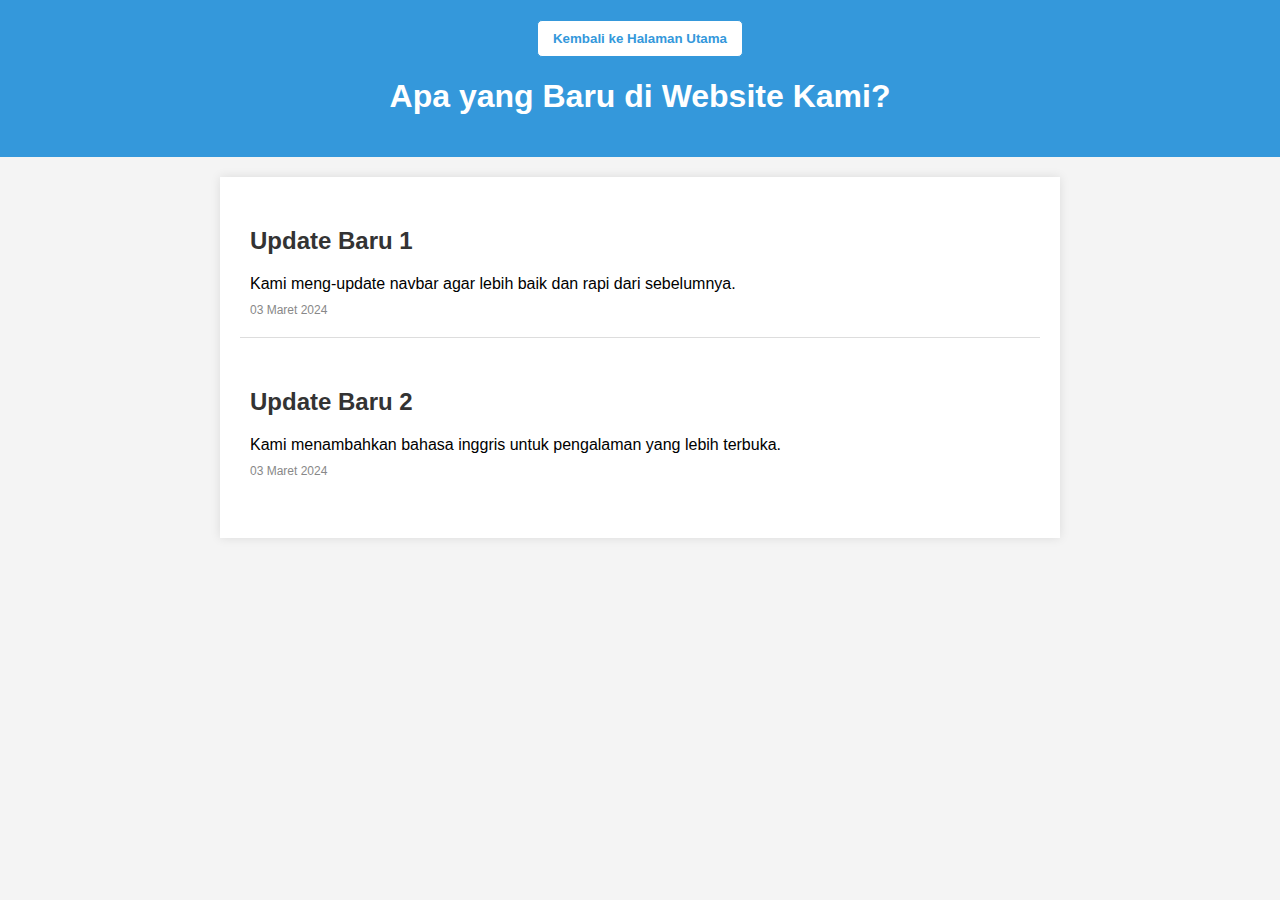
<file: Apayangbaru.html>
<!DOCTYPE html>
<html lang="en">
<head>
  <meta charset="UTF-8">
  <meta name="viewport" content="width=device-width, initial-scale=1.0">
  <link rel="stylesheet" href="Apayangbaru.css">
  <title>Apa yang Baru di Website Kami</title>
</head>
<body>
  <header>
    <button class="back-button" onclick="history.go(-1)">Kembali ke Halaman Utama</button>
    <h1 class="h1ayb">Apa yang Baru di Website Kami?</h1>
  </header>

  <section>
    <div class="news-item">
      <h2>Update Baru 1</h2>
      <p>Kami meng-update navbar agar lebih baik dan rapi dari sebelumnya.</p>
      <p class="date">03 Maret 2024</p>
    </div>

    <div class="news-item">
      <h2>Update Baru 2</h2>
      <p>Kami menambahkan bahasa inggris untuk pengalaman yang lebih terbuka.</p>
      <p class="date">03 Maret 2024</p>
    </div>

    <!-- Tambahkan berita baru di sini sesuai kebutuhan -->

  </section>
</body>
</html>
</file>
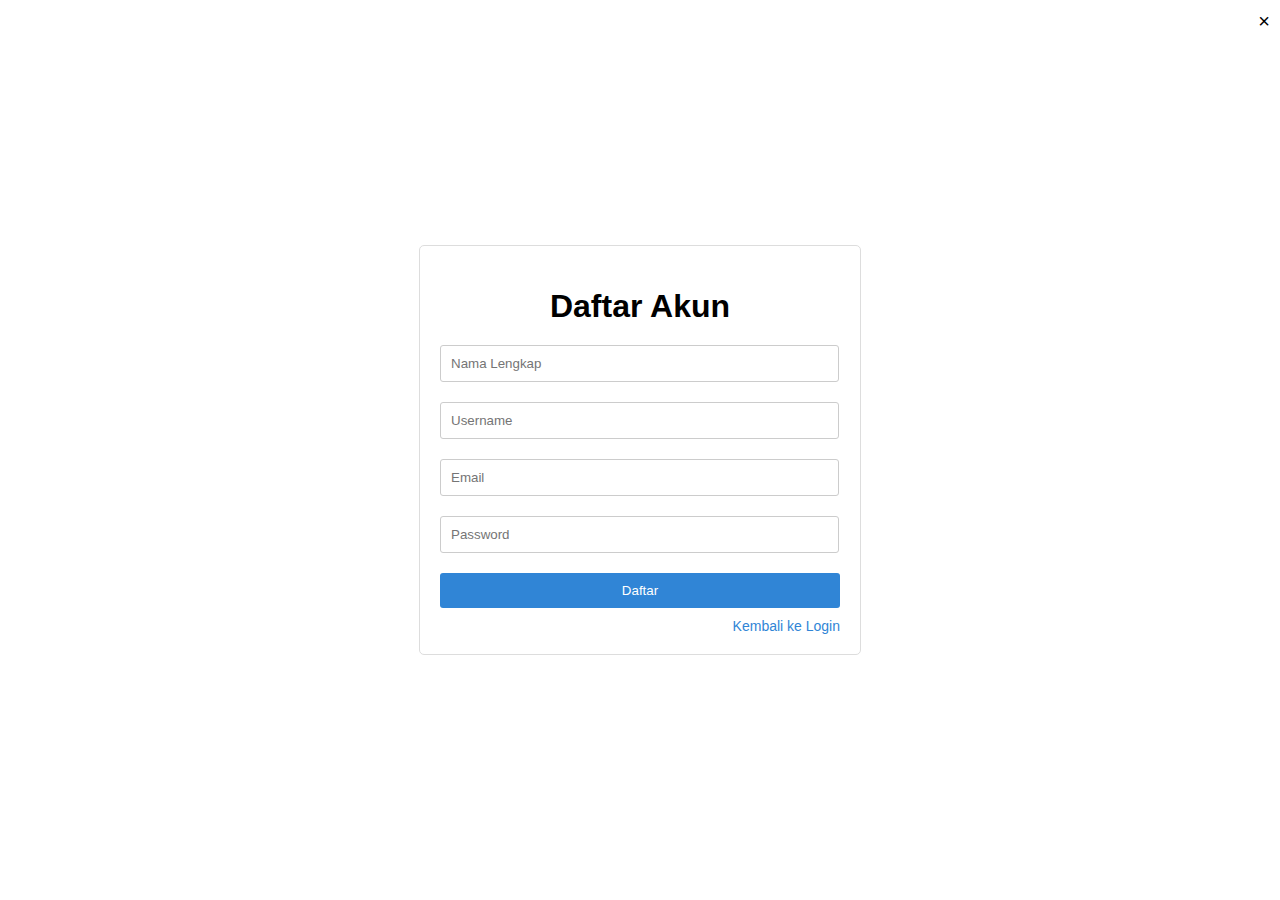
<file: daftar.html>
<!DOCTYPE html>
<html lang="id">
<head>
  <meta charset="UTF-8">
  <meta name="viewport" content="width=device-width, initial-scale=1.0">
  <title>Daftar</title>
  <link rel="stylesheet" href="login.css">
</head>
<body>
    <div class="close-button">
        <a href="index.html">&times;</a>
      </div>

  <div class="container">
    <div class="daftar-form">
      <h1>Daftar Akun</h1>
      <form action="/daftar" method="post">
        <input type="text" name="nama" placeholder="Nama Lengkap" style="width:377px;">
        <input type="text" name="username" placeholder="Username" style="width:377px;">
        <input type="email" name="email" placeholder="Email" style="width:377px;">
        <input type="password" name="password" placeholder="Password" style="width:377px;">
        <button type="submit">Daftar</button>
        <a href="login.html">Kembali ke Login</a>
      </form>
    </div>
  </div>
</body>
</html>
</file>
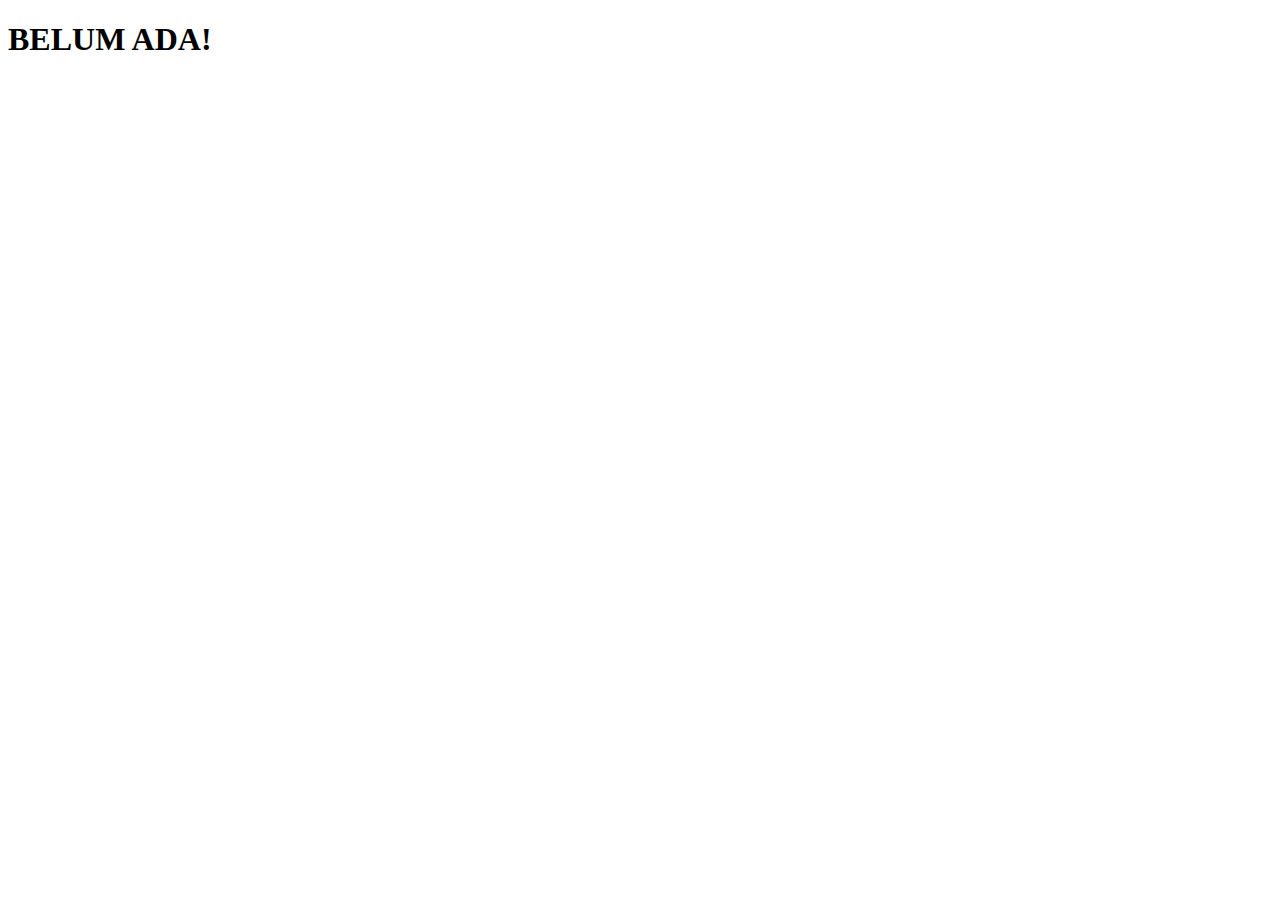
<file: kontak.html>
<!DOCTYPE html>
<html lang="en">
<head>
    <meta charset="UTF-8">
    <meta name="viewport" content="width=device-width, initial-scale=1.0">
    <title>Document</title>
</head>
<body>
    <h1>BELUM ADA!</h1>
</body>
</html>
</file>
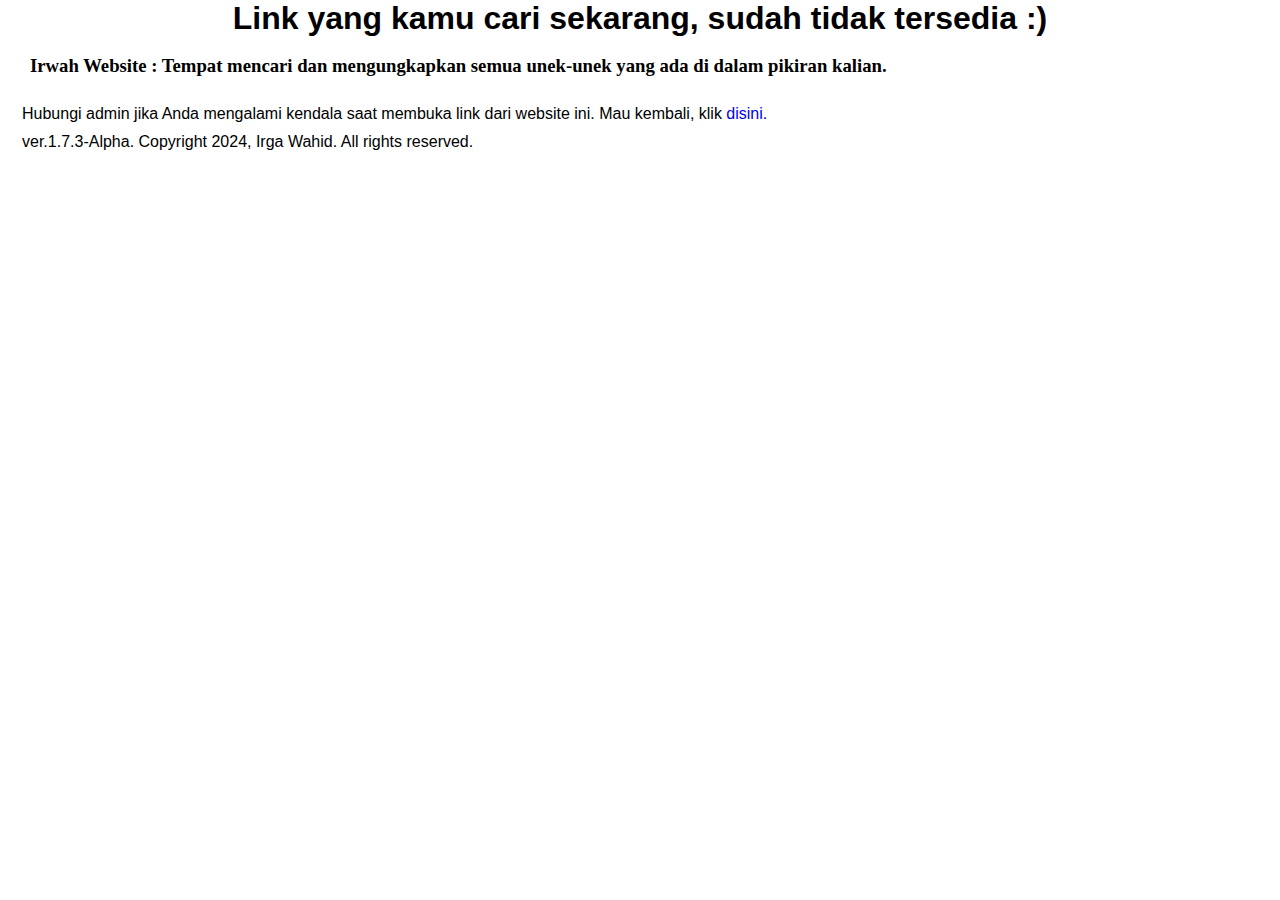
<file: linktidaktersedia.html>
<!DOCTYPE html>
<html lang="en">
  <head>
    <meta charset="UTF-8" />
    <meta name="viewport" content="width=device-width, initial-scale=1.0" />
    <title>Link Error</title>
  </head>
  <style>
    h1 {
      text-align: center;
      align-items: center;
      justify-content: center;
      width: 100%;
      font-family: Arial, Helvetica, sans-serif;
    }
    * {
      margin: 0;
      padding: 0;
      text-decoration: none;
    }
    p {
      margin-top: 10px;
      margin-bottom: auto;
      padding-left: 10px;
      margin-left: 12px;
      font-family: "Franklin Gothic Medium", "Arial Narrow", Arial, sans-serif;
    }
    h3 {
      padding-left: 30px;
    }
  </style>
  <body>
    <h1>Link yang kamu cari sekarang, sudah tidak tersedia :) </h1>
    <br />
    <h3>
      Irwah Website :
      Tempat mencari dan mengungkapkan semua unek-unek yang ada di dalam pikiran
      kalian.
    </h3>
    <br />
    <p>
      Hubungi admin jika Anda mengalami kendala saat membuka link dari website
      ini. Mau kembali, klik <a href="index.html">disini.</a>
    </p>
    <p>ver.1.7.3-Alpha. Copyright 2024, Irga Wahid. All rights reserved.</p>
  </body>
</html>
</file>
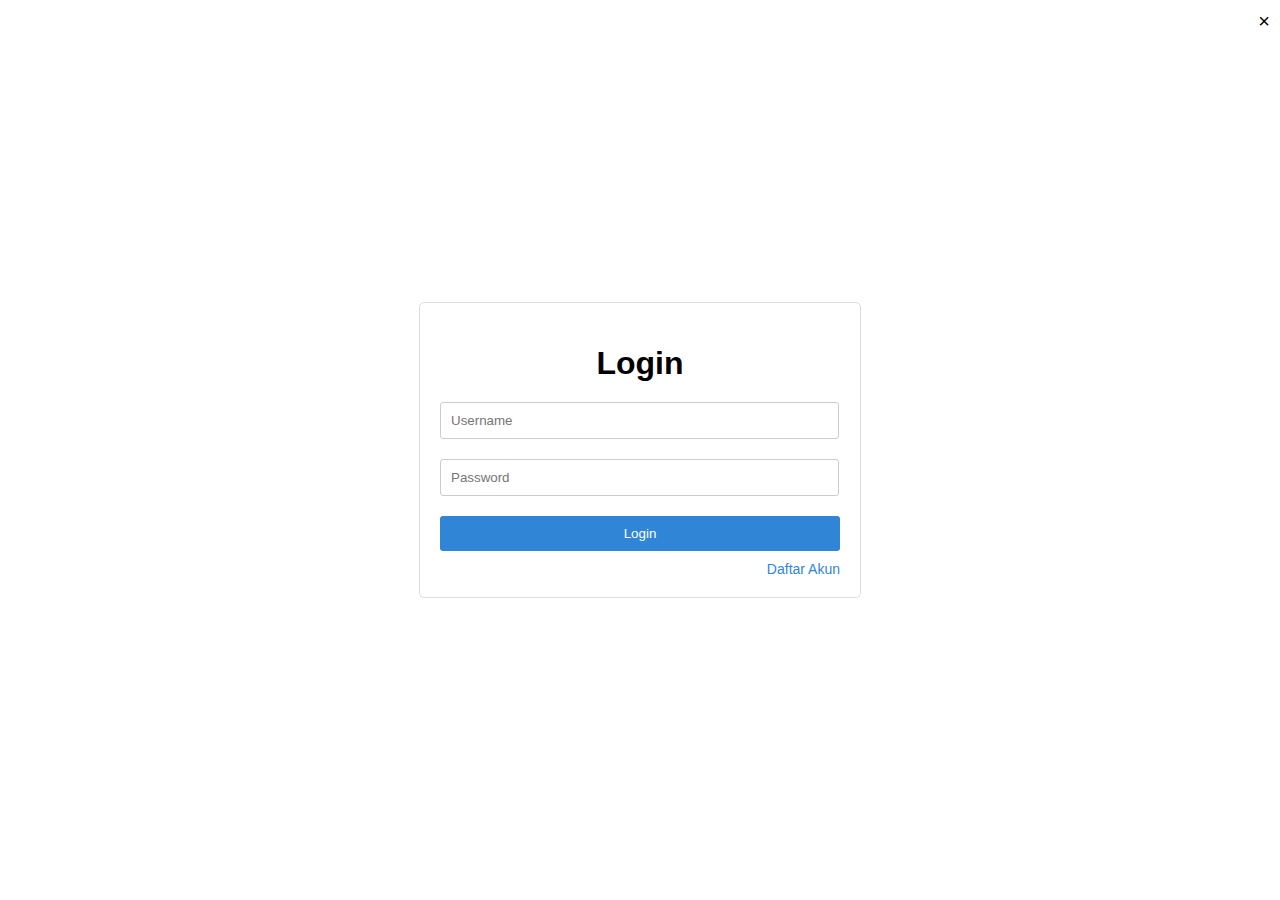
<file: login.html>
<!DOCTYPE html>
<html lang="id">
<head>
  <meta charset="UTF-8">
  <meta name="viewport" content="width=device-width, initial-scale=1.0">
  <title>Login | Website Anda</title>
  <link rel="stylesheet" href="login.css">
</head>
<body>
    <div class="close-button">
        <a href="index.html">&times;</a>
      </div>
      


  <div class="container">
    <div class="login-form">
      <h1>Login</h1>
      <form action="/login" method="post">
        <input type="text" name="username" placeholder="Username" style="width: 377px;">
        <input type="password" name="password" placeholder="Password" style="width:377px;">
        <button type="submit">Login</button>
        <a href="daftar.html">Daftar Akun</a>
      </form>
    </div>
  </div>

</body>
</html>
</file>
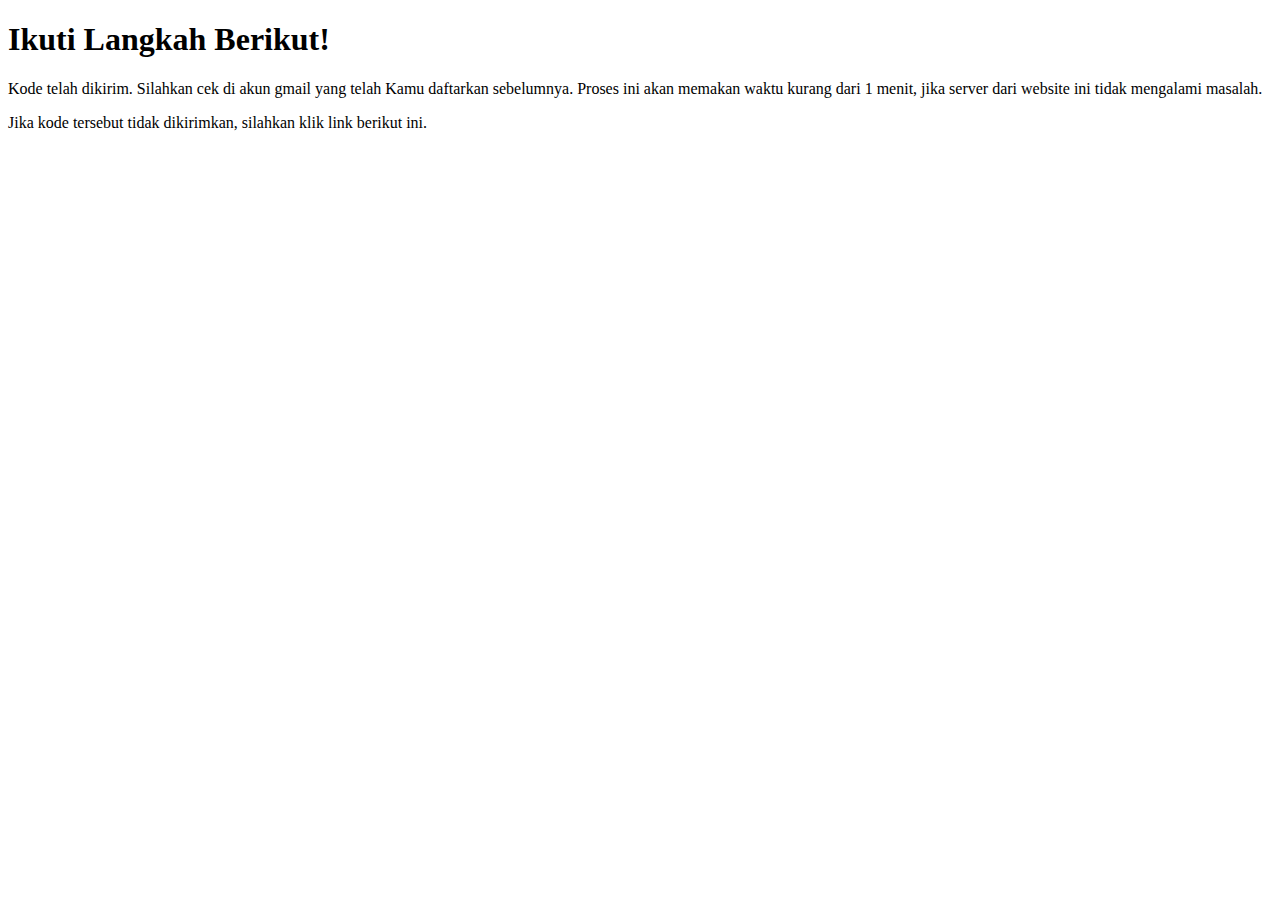
<file: LUPA PASSWORD.html>
<!DOCTYPE html>
<html lang="en">
<head>
    <meta charset="UTF-8">
    <link rel="shortcut icon" type="x-icon" href="LOGO IRGA WAHID.png">
    <meta http-equiv="X-UA-Compatible" content="IE=edge">
    <meta name="viewport" content="width=device-width, initial-scale=1.0">
    <title>Lupa Password</title>
</head>
<body>
    <h1>Ikuti Langkah Berikut!</h1>
    <p>Kode telah dikirim. Silahkan cek di akun gmail yang telah Kamu daftarkan sebelumnya. Proses ini akan memakan waktu
        kurang dari 1 menit, jika server dari website ini tidak mengalami masalah.
    </p>
    <p>Jika kode tersebut tidak dikirimkan, silahkan klik link berikut ini.</p>
</body>
</html>
</file>
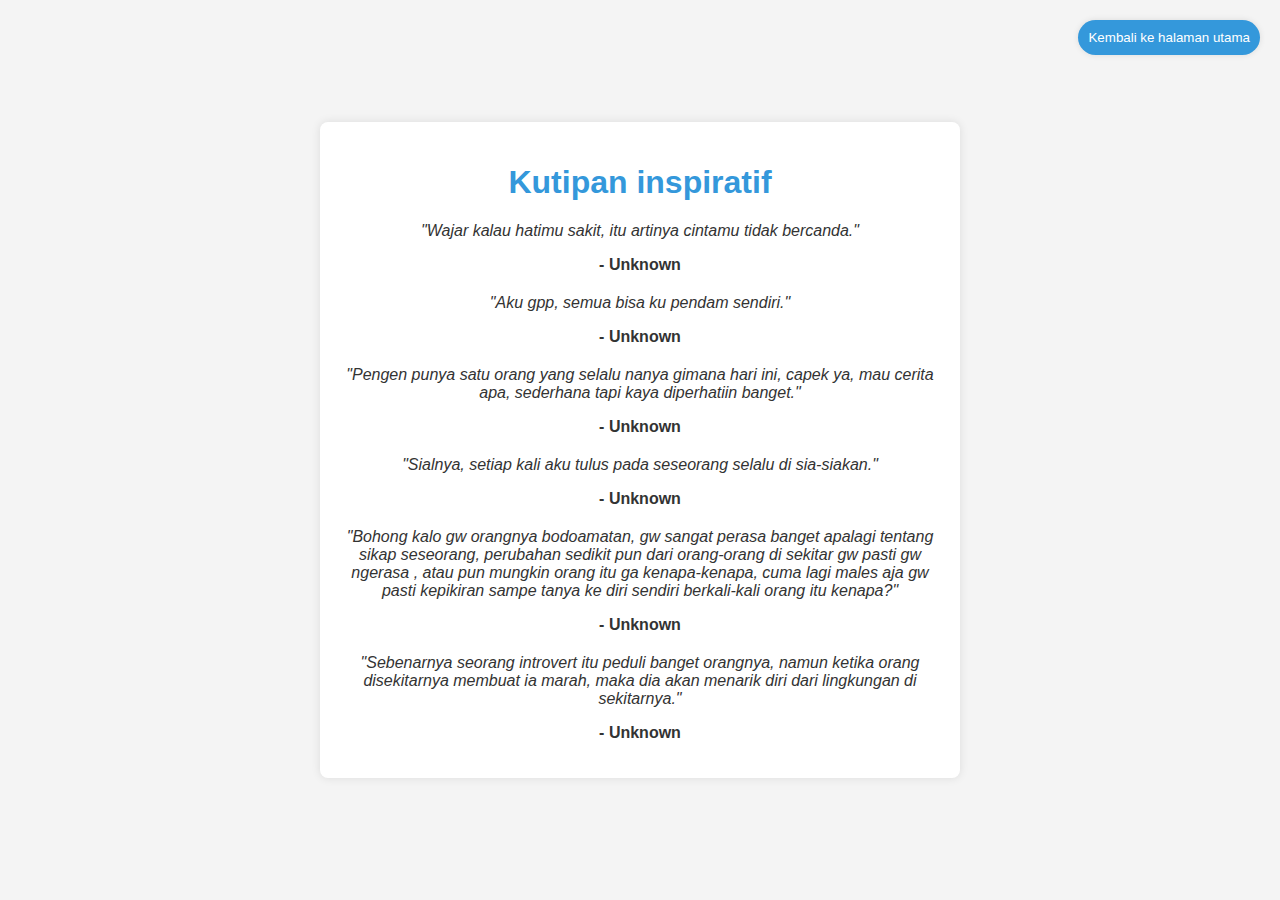
<file: quotes1.html>
<!DOCTYPE html>
<html lang="en">
<head>
    <meta charset="UTF-8">
    <meta name="viewport" content="width=device-width, initial-scale=1.0">
    <title>Quotes Page</title>
    <style>
        body {
            font-family: 'Arial', sans-serif;
            background-color: #f4f4f4;
            color: #333;
            margin: 0;
            padding: 0;
            display: flex;
            align-items: center;
            justify-content: center;
            min-height: 100vh;
        }

        .container {
            text-align: center;
            max-width: 600px;
            padding: 20px;
            background-color: #fff;
            border-radius: 8px;
            box-shadow: 0 0 10px rgba(0, 0, 0, 0.1);
        }

        h1 {
            color: #3498db;
        }

        .quote {
            font-style: italic;
            margin-top: 20px;
        }

        .author {
            margin-top: 10px;
            font-weight: bold;
        }

        .back-button {
            position: absolute;
            top: 20px;
            right: 20px;
            padding: 10px;
            background-color: #3498db;
            color: #fff;
            border: none;
            border-radius: 20px;
            cursor: pointer;
            box-shadow: 0 0 6px rgba(0, 0, 0, 0.1);
        }

        .back-button:hover {
            background-color: #19608f;
            transition: all 0.3s ease-out;
        }

        /* RESPONSIV */

        @media only screen and (max-width: 500px) {
            .container {
                max-width: 50%;
            }
            .back-button {
                right: 10px;
                margin-right: auto;
            }
        }

        @media only screen and (max-width: 720px) {
            .container {
                max-width: 80%;
            }
            h1 {
                margin-top: 60px;
            }
            .back-button {
                margin-right: 50px;
            }
        }

        @media only screen and (max-width: 300px) {
            .container {
                max-width: 70%;
            }
            .back-button {
                margin-right: 30px;
            }
        }
    </style>
</head>
<body>

    <div class="container">
        <button class="back-button" onclick="goBack()">Kembali ke halaman utama</button>

        <h1>Kutipan inspiratif</h1>
        <div class="quote">
            <p>"Wajar kalau hatimu sakit, itu artinya cintamu tidak bercanda."</p>
        </div>
        <div class="author">
            <p>- Unknown</p>
        </div>

        <div class="quote">
            <p>"Aku gpp, semua bisa ku pendam sendiri."</p>
        </div>
        <div class="author">
            <p>- Unknown</p>
        </div>

        <div class="quote">
            <p>"Pengen punya satu orang yang selalu nanya gimana hari ini, capek ya, mau cerita apa, sederhana tapi kaya diperhatiin banget."</p>
        </div>
        <div class="author">
            <p>- Unknown</p>
        </div>

        <div class="quote">
            <p>"Sialnya, setiap kali aku tulus pada seseorang selalu di sia-siakan."</p>
        </div>
        <div class="author">
            <p>- Unknown</p>
        </div>

        <div class="quote">
            <p>"Bohong kalo gw orangnya bodoamatan, gw sangat perasa banget apalagi tentang sikap seseorang, perubahan sedikit pun dari orang-orang di sekitar gw pasti gw ngerasa , atau pun mungkin orang itu ga kenapa-kenapa, cuma lagi males aja gw pasti kepikiran sampe tanya ke diri sendiri berkali-kali orang itu kenapa?"</p>
        </div>
        <div class="author">
            <p>- Unknown</p>
        </div>

        <div class="quote">
            <p>"Sebenarnya seorang introvert itu peduli banget orangnya, namun ketika orang disekitarnya membuat ia marah, maka dia akan menarik diri dari lingkungan di sekitarnya."</p>
        </div>
        <div class="author">
            <p>- Unknown</p>
        </div>

    </div>

    <script>
        function goBack() {
            window.history.back();
        }
    </script>

</body>
</html>
</file>
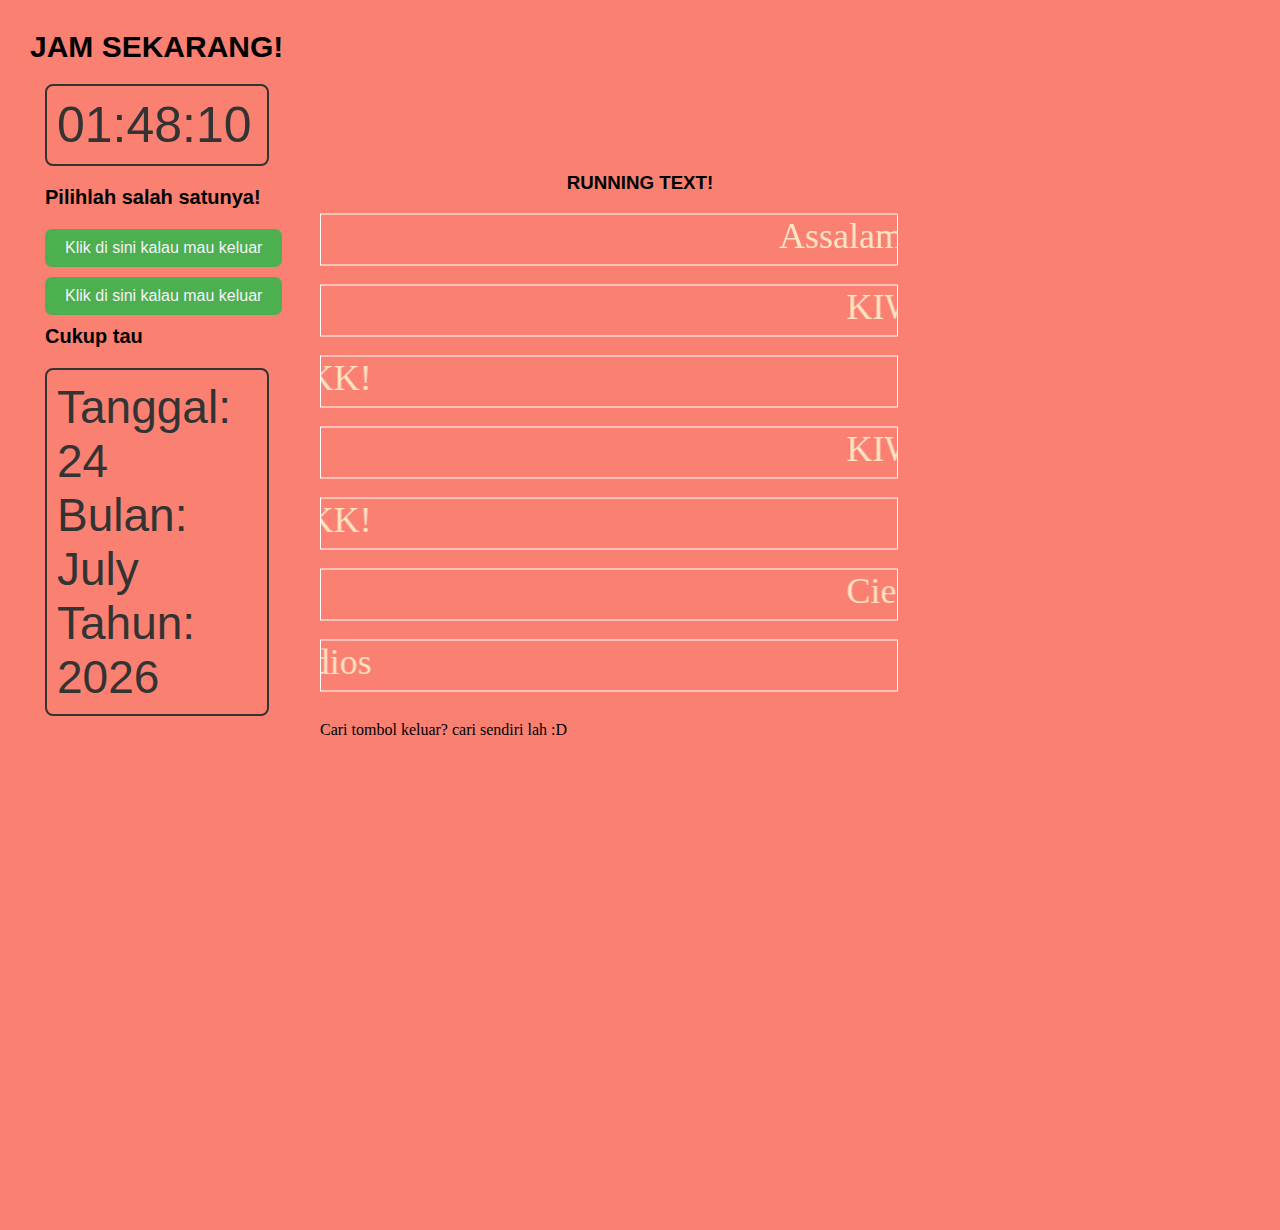
<file: tentang.html>
<!DOCTYPE html>
<html lang="en">
<head>
  <meta charset="UTF-8">
  <meta name="viewport" content="width=device-width, initial-scale=1.0">
  <link rel="stylesheet" href="style-tentang.css">
  <title>Teks Bergerak</title>
</head>
<body>

<!-- RUNNING TEXT -->
    
  <div class="teks-bergerak">
    <h3 class="text-ditengah-h3">RUNNING TEXT!</h3>
    <marquee scrollamount="14">Assalamu'alaikum Brother</marquee>
    <marquee direction="left">KIW KIW KIW ASEKKK!</marquee>
    <marquee direction="right">KIW KIW KIW ASEKKK!</marquee>
    <marquee direction="left">KIW KIW KIW ASEKKK!</marquee>
    <marquee direction="right">KIW KIW KIW ASEKKK!</marquee>
    <marquee direction="left">Cieee yang lihat teks ini :3</marquee>
    <marquee direction="right">Created by IrTeam Studios</marquee>
    <p class="paragraf">Cari tombol keluar? cari sendiri lah :D</p>
  </div>

  <h1>JAM SEKARANG!</h1>
  <div class="jam-digital" id="jamDigital"></div>

    <!-- BACK -->
    <h2>Pilihlah salah satunya!</h2>
<button class="tombol"><a href="https://youtu.be/svvnGeon5Uk?si=Hhj12qjrwG2TRKeL" target="_blank">Klik di sini kalau mau keluar</a></button><br>

<button class="tombol"><a href="index.html" target="_blank">Klik di sini kalau mau keluar</a></button>

    <h2>Cukup tau</h2>

<!-- INFO WAKTU -->
  <div class="hbt" id="info-waktu">
    <p id="hari"></p>
    <p id="bulan"></p>
    <p id="tahun"></p>
  </div>

<!-- SCRIPT -->

  <script src="java-script-datahbt.js"></script>

  <script src="java-script-jamdigital.js"></script>


</body>
</html>
</file>
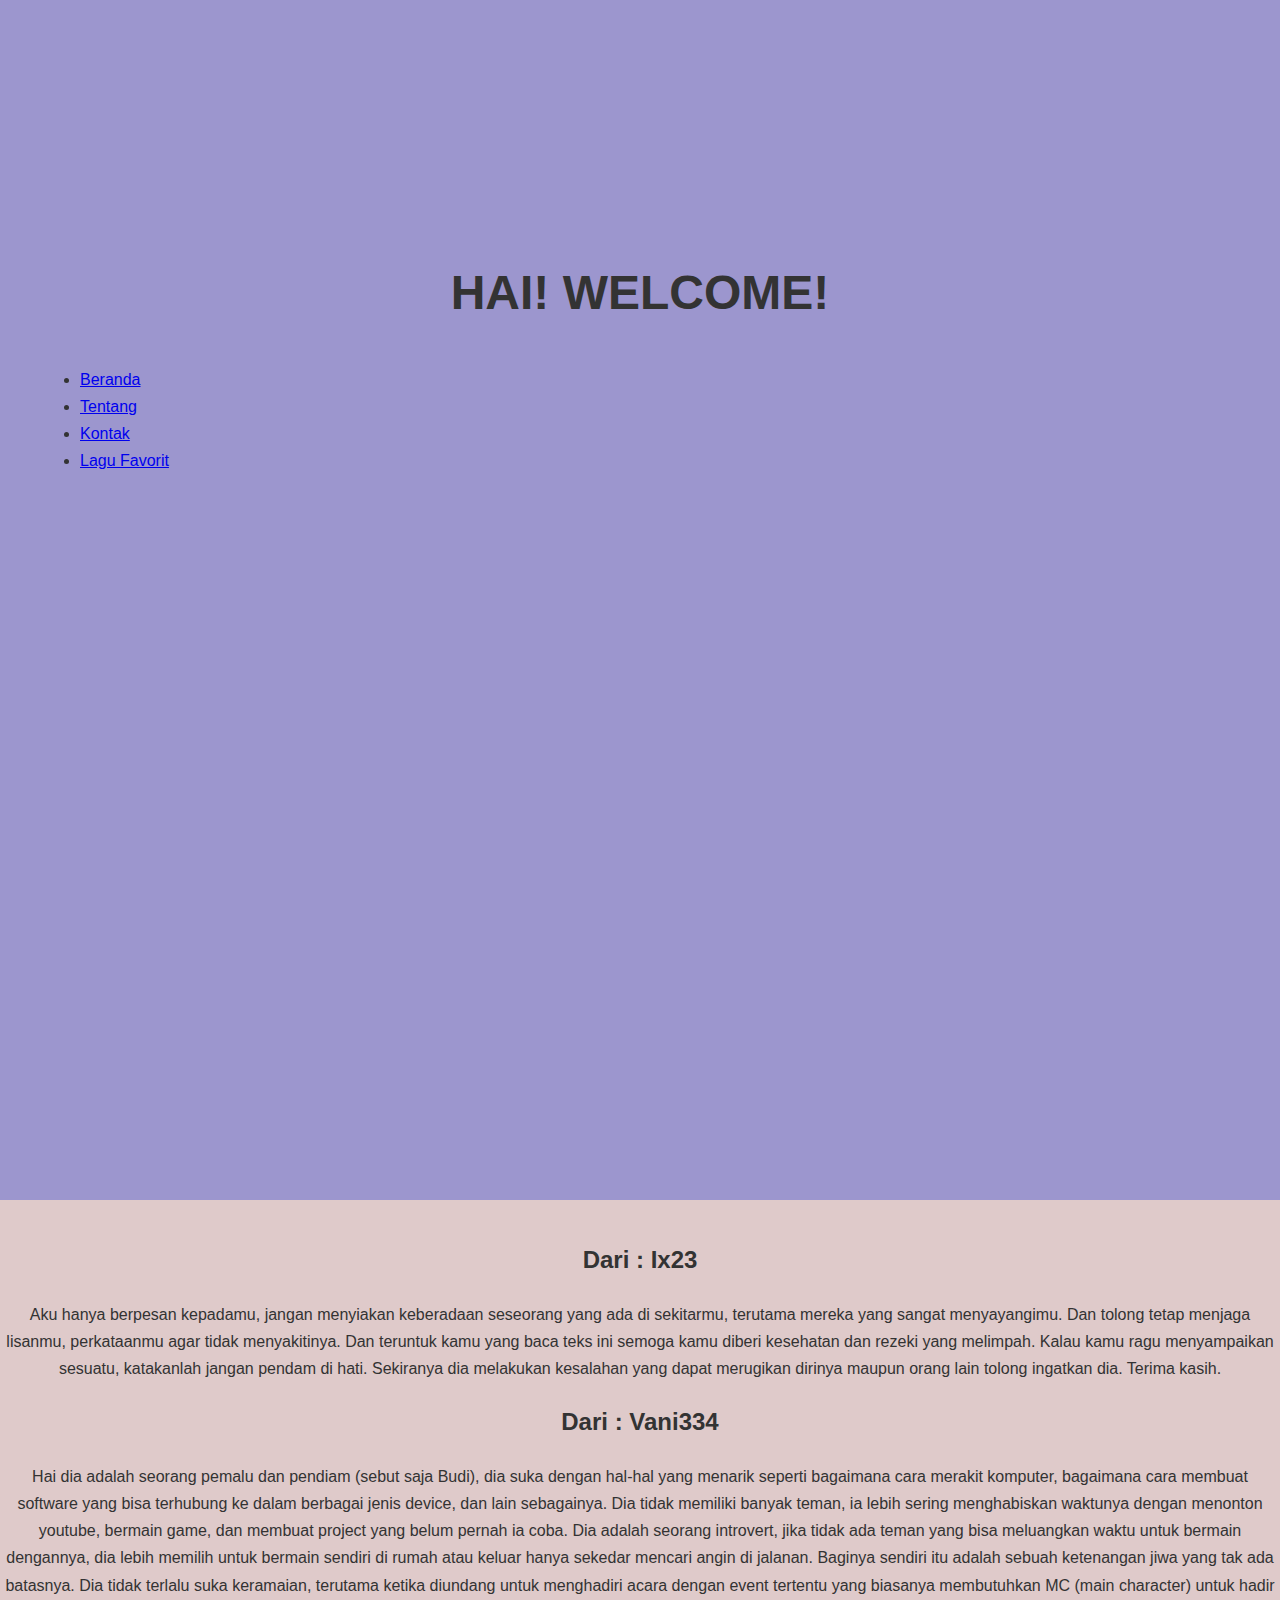
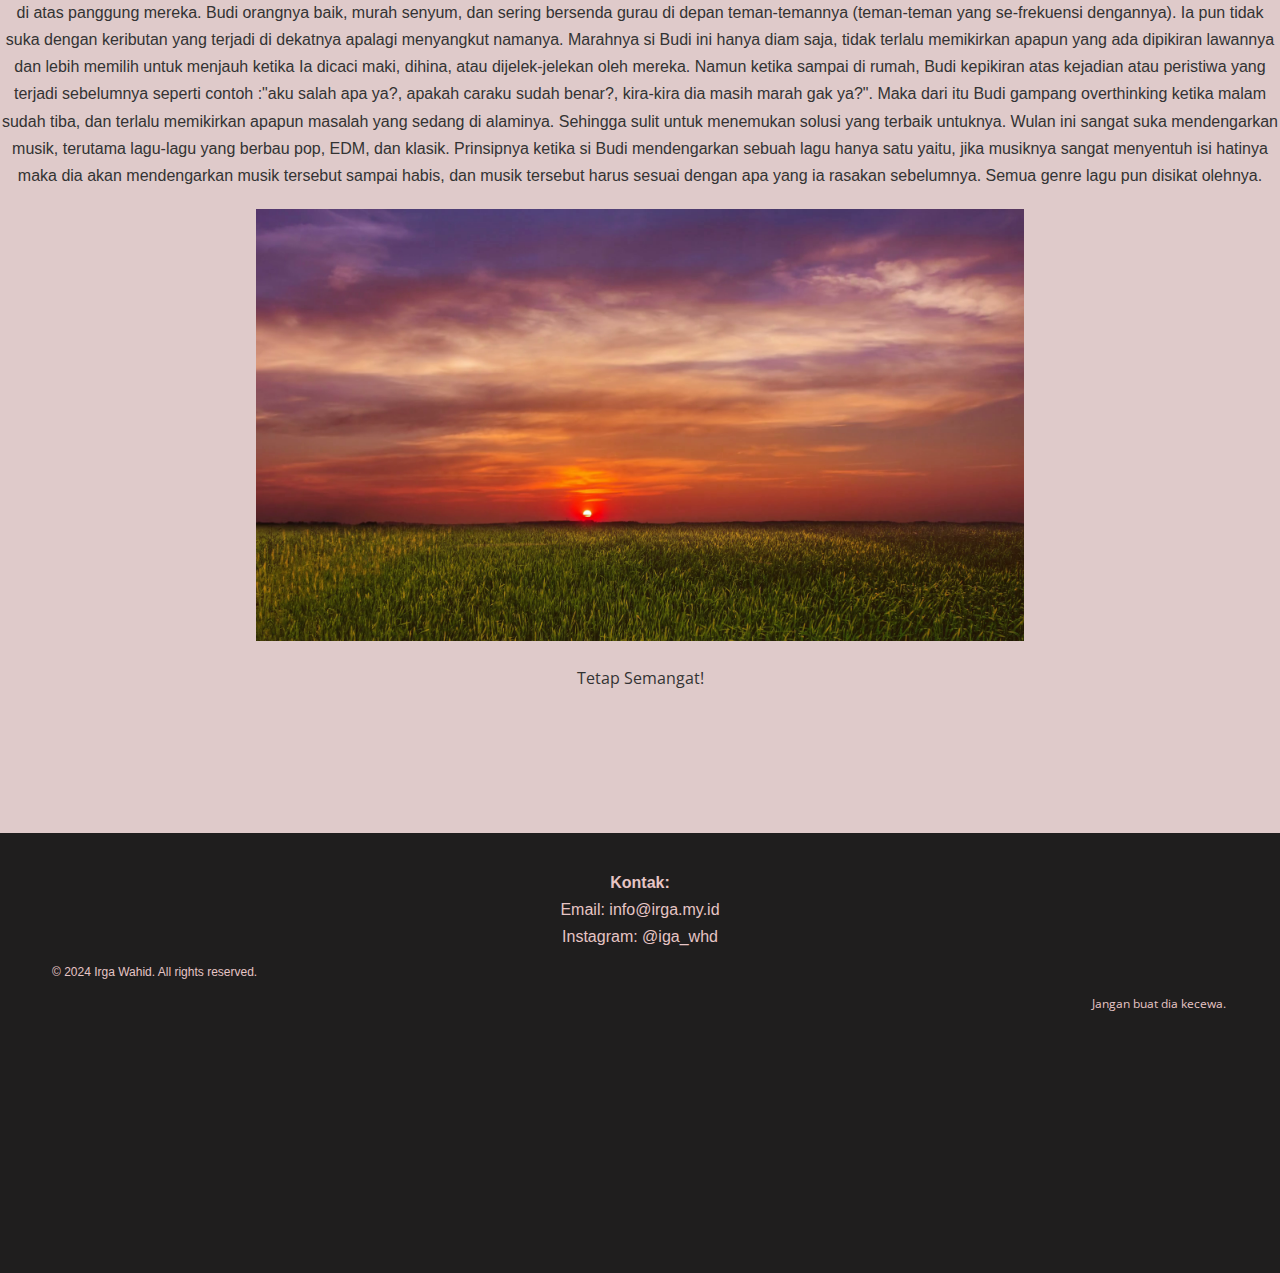
<file: website-elegan.html>
<!DOCTYPE html>
<html lang="en">
<head>
  <meta charset="UTF-8">
  <meta name="viewport" content="width=device-width, initial-scale=1.0">
  <link rel="stylesheet" href="website-elegan.css">
  <title>siapa dia?</title>
</head>
<body>
  <header>
    <div class="container">
      <div class="logo">
        <!-- <img src="logo.svg" alt="Logo"> -->
      </div>
      <div class="title">
        <h1>HAI! WELCOME!</h1>
      </div>
      <nav>
        <ul>
          <li><a href="website-elegan.html">Beranda</a></li>
          <li><a href="tentang.html">Tentang</a></li>
          <li><a href="kontak.html">Kontak</a></li>
          <li><a href="https://www.youtube.com/watch?v=Qc7_zRjH808&pp=ygUFY3VwaWQ%3D">Lagu Favorit</a></li>
        </ul>
      </nav>
    </div>
  </header>

  <main>
    <section class="content">
      <h2>Dari : Ix23</h2>
      <p>
        Aku hanya berpesan kepadamu, jangan menyiakan keberadaan seseorang yang ada di sekitarmu, terutama mereka yang sangat menyayangimu. Dan tolong tetap menjaga lisanmu, perkataanmu agar tidak menyakitinya. Dan teruntuk kamu yang baca teks ini semoga kamu diberi
        kesehatan dan rezeki yang melimpah. Kalau kamu ragu menyampaikan sesuatu, katakanlah jangan pendam di hati. Sekiranya dia melakukan kesalahan yang dapat merugikan dirinya maupun orang lain tolong ingatkan dia. Terima kasih.
      </p>
      <h2>Dari : Vani334</h2>
      <p>
        Hai dia adalah seorang pemalu dan pendiam (sebut saja Budi), dia suka dengan hal-hal yang menarik seperti bagaimana cara merakit komputer, bagaimana cara membuat 
        software yang bisa terhubung ke dalam berbagai jenis device, dan lain sebagainya. Dia tidak memiliki banyak teman, ia lebih sering menghabiskan waktunya dengan menonton youtube, bermain game, dan membuat project yang belum pernah ia coba. Dia adalah seorang introvert,
        jika tidak ada teman yang bisa meluangkan waktu untuk bermain dengannya, dia lebih memilih untuk bermain sendiri di rumah atau keluar hanya sekedar mencari angin di jalanan.
        Baginya sendiri itu adalah sebuah ketenangan jiwa yang tak ada batasnya. Dia tidak terlalu suka keramaian, terutama ketika diundang untuk menghadiri acara dengan event tertentu 
        yang biasanya membutuhkan MC (main character) untuk hadir di atas panggung mereka. Budi orangnya baik, murah senyum, dan sering bersenda gurau di depan teman-temannya (teman-teman yang se-frekuensi dengannya). 
        Ia pun tidak suka dengan keributan yang terjadi di dekatnya apalagi menyangkut namanya. Marahnya si Budi ini hanya diam saja, tidak terlalu memikirkan apapun yang ada dipikiran lawannya dan lebih memilih untuk menjauh ketika Ia dicaci maki, dihina, atau dijelek-jelekan oleh mereka. 
        Namun ketika sampai di rumah, Budi kepikiran atas kejadian atau peristiwa yang terjadi sebelumnya seperti contoh :"aku salah apa ya?, apakah caraku sudah benar?, kira-kira dia masih marah gak ya?". Maka dari itu Budi gampang overthinking ketika malam sudah tiba, 
        dan terlalu memikirkan apapun masalah yang sedang di alaminya. Sehingga sulit untuk menemukan solusi yang terbaik untuknya. Wulan ini 
        sangat suka mendengarkan musik, terutama lagu-lagu yang berbau pop, EDM, dan klasik. Prinsipnya ketika si Budi mendengarkan sebuah lagu hanya satu yaitu, 
        jika musiknya sangat menyentuh isi hatinya maka dia akan mendengarkan musik tersebut sampai habis, dan musik tersebut harus sesuai dengan apa yang ia rasakan sebelumnya. 
        Semua genre lagu pun disikat olehnya. 
      </p>
      <img src="beautiful sunrise.png" alt="Gambar" class="gambar1">
      <p class="judul">
        Tetap Semangat! 
      </p>
    </section>
  </main>

  <footer>
    <div class="container">
      <div class="info">
        <p class="warnateksputih">
          <strong>Kontak:</strong>
          <br>
          Email: info@irga.my.id 
          <br>
          Instagram: @iga_whd
        </p>
      </div>
      <div class="copyright">
        <p>
          &copy; 2024 Irga Wahid. All rights reserved.
        </p>
      </div>
      <div class="pesan">
        <p class="judul">
          Jangan buat dia kecewa.
        </p>
      </div>
    </div>
  </footer>
    
    <div class="hamburger-menu">
      <span></span>
      <span></span>
      <span></span>
      <span></span>
    </div>
  </div>
</body>
</html>
</file>
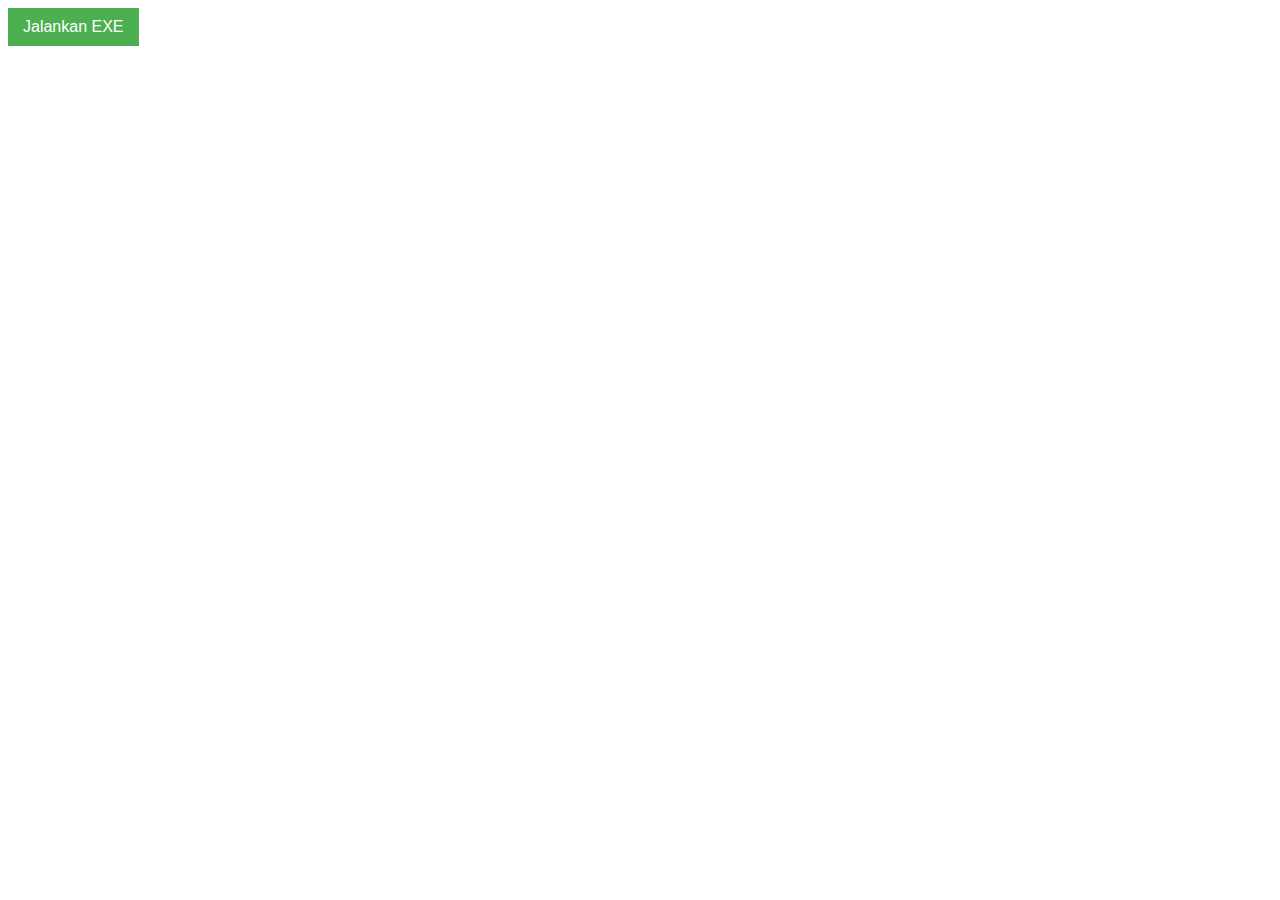
<file: windowsmessagebox.html>
<!DOCTYPE html>
<html lang="en">
<head>
  <meta charset="UTF-8">
  <meta name="viewport" content="width=device-width, initial-scale=1.0">
  <title>Contoh Menjalankan File EXE</title>
</head>
<body>
    <style>
        button {
  background-color: #4caf50;
  color: white;
  padding: 10px 15px;
  font-size: 16px;
  border: none;
  cursor: pointer;
}

button:hover {
  background-color: #448a40;
}

    </style>
    <a href="MembuatMessageBox.exe">
        <button>Jalankan EXE</button>
      </a>
      
</body>
</html>
</file>
<file: Apayangbaru.css>
body {
      font-family: 'Arial', sans-serif;
      background-color: #f4f4f4;
      margin: 0;
      padding: 0;
      text-align: center;
    }

    header {
      background-color: #3498db;
      color: #ffffff;
      padding: 20px;
    }

    section {
      max-width: 800px;
      margin: 20px auto;
      padding: 20px;
      background-color: #ffffff;
      box-shadow: 0 0 10px rgba(0, 0, 0, 0.1);
    }

    .h1ayb {
      user-select: none;
    }

    h2 {
      color: #333333;
    }

    .news-item {
      margin-bottom: 20px;
      padding: 10px;
      border-bottom: 1px solid #dddddd;
      text-align: left;
    }

    .news-item:last-child {
      border-bottom: none;
    }

    .date {
      font-size: 12px;
      color: #888888;
    }

    p {
      margin: 10px 0;
    }

    .back-button {
        background-color: #ffffff;
        color: #3498db;
        border: 1px solid #3498db;
        padding: 10px 15px;
        text-decoration: none;
        border-radius: 5px;
        font-weight: bold;
        transition: background-color 0.3s ease;
      }
  
      .back-button:hover {
        background-color: #3498db;
        color: #ffffff;
        cursor: pointer;
        background-color: #1c72ac;
      }
</file>
<file: login.css>
body {
  font-family: sans-serif;
  margin: 0;
  padding: 0;
}

.container {
  width: 100%;
  height: 100vh;
  display: flex;
  justify-content: center;
  align-items: center;
}

.login-form {
  width: 400px;
  padding: 20px;
  border: 1px solid #ddd;
  border-radius: 5px;
}

h1 {
  text-align: center;
  margin-bottom: 20px;
}

input {
  width: 100%;
  padding: 10px;
  margin-bottom: 20px;
  border: 1px solid #ccc;
  border-radius: 3px;
}

button {
  width: 100%;
  padding: 10px;
  margin-bottom: 10px;
  background-color: #3085d6;
  color: #fff;
  border: none;
  border-radius: 3px;
  cursor: pointer;
}

a {
  text-decoration: none;
  color: #3085d6;
  font-size: 14px;
  float: right;
}

/* DAFTAR FORUM */

.daftar-form {
  width: 400px;
  padding: 20px;
  border: 1px solid #ddd;
  border-radius: 5px;
}

/* CLOSE BUTTON */

.close-button {
  position: absolute;
  top: 10px;
  right: 10px;
  cursor: pointer;
}

.close-button a {
  color: #000;
  font-size: 20px;
  text-decoration: none;
}

.close-button a:hover {
  color: #f00; /* Change to your desired hover color */
}
</file>
<file: style-tentang.css>
* {
    margin:0 ;
    padding: 0;
    text-decoration:none ;
}

body {
    background-color:salmon ;
    height: 1200px;
}

.tombol {
    display: inline-block;
    font-family: sans-serif;
    padding: 10px 20px; /* Atur jarak antara teks dan tepi button */
    background-color: #4CAF50; /* Warna hijau */
    border: none; /* Hilangkan garis tepi */
    border-radius: 7px; /* Buat sudut membulat */
    color: rgb(236, 230, 230); /* Warna teks putih */
    text-align: center; /* Teks di tengah */
    /* justify-content: center; */
    font-size: 16px; /* Ukuran teks */
    z-index: 1;
    margin-left: 45px;
    margin-bottom: 10px;
    cursor: pointer; /* Tampilan kursor saat hover */
    transition: all 0.3s ease; /* Animasi transisi halus */
  }

  .tombol a:hover {
    color: #0d0e0d; /* Ganti dengan warna yang Anda inginkan saat tautan dihover, misalnya #00ff00 untuk hijau */
    transition: all 0.4s ease-in-out;
  }

  .tombol a {
    color: #f7f1f8; /* Ganti dengan warna yang Anda inginkan, misalnya #ff0000 untuk merah */
    text-decoration: none; /* Menghapus garis bawah default pada tautan */
  }
  
  .tombol:hover {
    background-color: #3e8e41; 
    opacity: 0.8;
  }

.teks-bergerak {
    position: absolute;
    top: 50%;
    left: 50%;
    transform: translate(-50%,-50%) ;
}

marquee {
    width: 90%;
    height: 50px;
    color: bisque;
    border: 1px solid white;
    font-size: 36px;
    margin-bottom: 15px;
    /* justify-content: center; */
}

.jam-digital {
    font-family: 'Arial', sans-serif;
    font-size: 50px;
    color: #333;
    padding: 10px;
    border: 2px solid #333;
    border-radius: 8px;
    width: 200px;
    margin-left: 45px;
    margin-bottom: 20px;
    margin-top: 20px;
  }

  .hbt {
    font-family: 'Arial', sans-serif;
    font-size: 46px;
    color: #333;
    padding: 10px;
    top: 90px;
    margin-top: 20px;
    border: 2px solid #333;
    border-radius: 8px;
    width: 200px;
    margin-left: 45px;
  }

  h1 {
    font-family: Arial, Helvetica, sans-serif;
    font-size: 30px;
    margin-left: 30px;
    margin-top: 30px;
  }

  h2 {
    font-family: Arial, Helvetica, sans-serif;
    font-size: 20px;
    margin-left: 45px;
    margin-bottom: 20px;
  }

  .text-ditengah {
    font-family: Arial, Helvetica, sans-serif;
    text-align: center;
    justify-content: center;
    margin-bottom: 20px;
  }

  .text-ditengah-h3 {
    margin-top: 40px;
    margin-bottom: 20px;
    font-family: 'Franklin Gothic Medium', 'Arial Narrow', Arial, sans-serif;
    text-align: center;
    display: flex;
    justify-content: center;
    align-items: center;
}

.paragraf {
    margin-bottom: 30px;
    margin-top: 10px;
}
  
  /* RESPONSIV DISPLAY */

  @media (max-width: 768px) {
    .teks-bergerak {
        position: absolute;
        top: 50%;
        left: 50%;
        transform: translate(-50%,-50%) ;
        
    }
    
    marquee {
        width: 60%;
        height: 50px;
        color: bisque;
        border: 1px solid white;
        font-size: 38px;
        margin-bottom: 15px;
        float: right;
    }
    
  }

  
  @media (max-width: 720px) {
    .teks-bergerak {
        position: absolute;
        top: 50%;
        transform: translate(-50%,-50%) ;
        width: 300px;
    }
    
    marquee {
        width: 70%;
        height: 60px;
        color: bisque;
        border: 1px solid white;
        font-size: 38px;
        margin-bottom: 15px;
        float: right;
    }
    .text-ditengah-h3 {
      margin-top: 40px;
      margin-bottom: 90px;
      font-family: 'Franklin Gothic Medium', 'Arial Narrow', Arial, sans-serif;
      text-align: center;
      display: flex;
      width:  auto;
      left: 0;
      text-align: center;
      align-items: center;
  }
  .paragraf {
    width: auto;
  }
  
    
  }


  @media (max-width: 480px) {
    .teks-bergerak {
        top: 50%;
        margin-top: 650px;
        margin-bottom: 50px;
    }

    marquee {
        width: 100%; /* Menyesuaikan lebar */
        height: 40px;
        color: bisque;
        border: 1px solid white;
        font-size: 16px;
        margin-bottom: 10px;
        float: none; /* Menghapus properti float */
        clear: both; /* Menambah properti clear */
        margin-right: 0; /* Menghapus margin-right */
    }
    .hbt {
        top: 20px; /* Sesuaikan nilai top untuk memberikan ruang pada elemen di atasnya */
    }
}

@media (max-width: 500px) {
    .teks-bergerak {
        top: 50%;
        margin-top: 650px;
        margin-bottom: 50px;
    }

    marquee {
        width: 100%; /* Menyesuaikan lebar */
        height: 40px;
        color: bisque;
        border: 1px solid white;
        font-size: 16px;
        margin-bottom: 10px;
        float: none; /* Menghapus properti float */
        clear: both; /* Menambah properti clear */
        margin-right: 0; /* Menghapus margin-right */
    }
    .hbt {
        top: 20px; /* Sesuaikan nilai top untuk memberikan ruang pada elemen di atasnya */
    }
}


@media (max-width: 320px) {
    .teks-bergerak {
        top: 50%;
        margin-top: 600px;
        margin-bottom: 50px;
    }

    marquee {
        width: 90%; /* Menyesuaikan lebar */
        height: 35px;
        color: bisque;
        border: 1px solid white;
        font-size: 13px;
        margin-bottom: 10px;
        float: none; /* Menghapus properti float */
        clear: both; /* Menambah properti clear */
        margin-right: 0; /* Menghapus margin-right */
    }
    .hbt {
        top: 20px; /* Sesuaikan nilai top untuk memberikan ruang pada elemen di atasnya */
    }

}
</file>
<file: website-elegan.css>
@import url('https://fonts.googleapis.com/css2?family=Noto+Sans&family=Open+Sans:wght@400;500;600&display=swap');

body {
  font-family: sans-serif;
  font-size: 16px;
  line-height: 1.7;
  color: #333;
  background-color: #dfcaca;
  margin: 0; /* Pastikan body tidak memiliki margin */
  padding: 0;
  /* height: 1000vh; */
}

/* LOGO WEBSITE */

.logo {
  display: flex;
  user-select: none;
  margin-left: 5px;
  color: #f1e8e8;
  flex-direction: row;
  width: 180px;
  height: 120px;
  font-size: 13px;
  text-align: center;
  justify-content: center;
  align-items: center;
}

.h1logo {
  display: flex;
}

/* .logotitle {
  user-select: none;
  font-size: 12px;
  font-weight: bold;
  margin-right: 10px;
} */
/* Header */

header {
  background-color: #9c96ce;
  padding: 100px 0;
  width: 100%;
}

header .container {
  max-width: 1200px;
  margin: 0 auto;
  width: 100%;
  height: 1000px;
}

header .logo {
  max-width: 200px;
  margin: 0 auto;
}

header .title {
  text-align: center;
  font-size: 24px;
  font-weight: bold;
}

header .main-nav {
  list-style: none;
  margin: 0;
  padding: 0;
}

header .main-nav li {
  display: inline-block;
  margin-right: 20px;
}

header .main-nav a {
  color: #e6c5c5;
  text-decoration: none;
}


/* NAVBAR */

.main-nav {
  background-color: #0c0c0c;
  height: 80px;
  display: flex;
  align-items: center;
  justify-content: space-between;
  padding: 0 10px;
  position: fixed;
  top: 0;
  right: 0; /* Pastikan nav menjangkau kanan penuh */
  width: 100%;
  z-index: 1300;
}

.main-nav ul {
  list-style: none;
  padding: 0;
  display: flex;
  margin-left: auto;
  margin-right: 150px;
}

.main-nav li {
  margin-right: 30px;
}

.main-nav a {
  text-decoration: none;
  font-family: sans-serif;
  font-size: 16px;
  font-weight: bold;
  transition: all 0.3s ease;
}

.main-nav a:hover {
  color: rgb(250, 253, 247);
}

.main-nav ul li a {
  color: rgb(192, 160, 160);
}

.main-nav a::before {
  content: "";
  position: absolute;
  bottom: -5px;
  left: 0;
  width: 100%;
  height: 4px;
  background-color: #1e9400a9;
  transform: scaleX(0);
  transition: transform 0.3s ease;
}

.main-nav a:hover::before {
  transform: scaleX(1);
  color: #000000;
}

.join-us {
  display: flex;
  position: absolute;
  top: ;
  right: 60px;
  bottom: 15px;
  z-index: 2;
  margin: 2px;
  background-color: #1b2b2b;
  color: #ffffff;
  border: none;
  padding: 10px 20px;
  font-size: 16px;
  font-weight: bold;
  border-radius: 5px;
  cursor: pointer;
  transition: all 0.3s ease-in-out;
}

.join-us:hover {
  background-color: #005a97;
}

.join-us:active {
  background-color: #004177;
  
  transform: scale(0.95);
}

.join-us span {
  display: inline-block;
  color: #e4dbdb;
  transition: all 0.3s ease-in-out;
}

.join-us:hover span {
  color: #f7eeee;
  transform: translateX(0) scale(1.1);
  transition: transform 0.2s ease-in-out;
}

.join-us:hover span:active {
  transform: translateX(0) scale(1);
}



  /* SOSMED */

.icon {
  position: absolute;
  top: auto;
  bottom: auto;
  right: 15px;
  margin-top: 12px;
  z-index: 2;
}

.tombol {
  display: inline-block;
  width: 40px;
  height: 40px;
  background: #977be2;
  margin: 10px;
  border-radius: 50%;
  box-shadow: 0 2px 5px rgba(0, 0, 0, 0.2);
  overflow: hidden;
  position: relative;
  color: #fff;
  text-align: center;
  line-height: 40px;
  text-decoration: none;
  transition: all 0.3s ease;
}

.tombol i {
  font-size: 16px;
}

.tombol:hover {
  background: #555;
}

/* Main */

main {
  padding: 20px 0;
}

main .content {
  text-align: center;
}

main .content h2 {
  font-size: 24px;
  font-weight: bold;
}

main .content p {
  margin-bottom: 20px;
}

/* Gambar */

main .gambar1 {
  width: 60%;
  height: auto;
  padding-left: 10px;
  padding-right: 10px;
  aspect-ratio: 16/9;
}

.judul {
  font-family: 'Open Sans', 'sans-serif';
  font-size: 600;
}

.warnateksputih {
  color: #e6c5c5;
}

.tekskekiri {
  text-align: left;
  text-indent: 15px;
  margin: 10px 90px 40px 30px;
  padding-right: 20px;
  font-family: Arial, Helvetica, sans-serif;
}


/* Footer */

footer {
  background-color: #1f1e1e;
  padding: 20px 0;
  position: relative;
  height: 400px;
  margin-top: 100px;
  z-index: 1;
}

footer .container {
  max-width: 1200px;
  margin: 0 auto;
}

footer .info {
  text-align: center;
}

footer .info p {
  margin-bottom: 10px;
}

footer .copyright {
  font-size: 12px;
  padding-left: 12px;
  color: #e6c5c5;
}
footer .pesan {
  font-size: 12px;
  padding-right: 14px;
  color: #e6c5c5;
  text-align: right;
}

/* Hamburger menu */

.iconh {
  position: absolute;
  font-size: 25px;
  top: auto;
  bottom: auto;
  margin-right: 20px;
  right: 0;
  z-index: 2;
  cursor: pointer;
  transition: all 0.3s ease;
}

.menu-icon {
  cursor: pointer;
  display: none;
  transition: all 0.3s ease;
}

.bar {
  width: 30px;
  height: 5px;
  background-color: #fff;
  margin: 6px 0;
  transition: 0.4s;
}

.nav-menu {
  display: none;
}

.nav-menu.show {
  display: flex;
  flex-direction: column;
  position: fixed;
  top: 80px;
  left: 0;
  right: 0;
  padding-left: 0;
  padding-right: 0;
  width: 100%;
  background-color: #333;
  z-index: 5;
  height: 270px;
  
}

.nav-menu ul {
  list-style: none;
  flex-direction: column;
}

.nav-menu ul li {
  margin: 10px 0;
}

.nav-menu a {
  color: #fff;
  text-decoration: none;
  font-family: sans-serif;
  font-size: 16px;
  font-weight: bold;
  transition: all 0.3s ease;
}

.nav-menu a:hover {
  color: #f00;
}

.nav-menu a::before {
  content: "";
  position: absolute;
  bottom: -5px;
  left: 0;
  width: 100%;
  height: 5px;
  background-color: #fdfeff;
  transform: scaleX(0);
  transition: transform 0.3s ease;
}

.nav-menu a:hover::before {
  transform: scaleX(1);
}

@media (max-width: 350px) {

.iconh {
  position: fixed;
  bottom: 10px;
  left: 10px;
  z-index: 1000;
}

.tombolh {
  position: relative;
  background: #333;
  margin-right: 30px;
  right: 20px;
}

.menu-icon {
  display: block;
}

.nav-menu.show {
  display: flex;
  flex-direction: column;
  position: absolute;
  top: 80px;
  left: 0;
  padding-left: 0;
  width: 100%;
  background-color: #333;
  z-index: 1;
}
}

  @media (max-width: 450px) {
    .iconh {
      position: fixed;
      bottom: 10px;
      right: 20px;
      z-index: 1000;
    }
  
    .tombolh {
      position: relative;
      background: #333;
      margin-right: 20px;
      right: 10px;
    }

    .bar {
      width: 30px;
      height: 5px;
      background-color: #fff;
      margin: 6px 0;
      transition: 0.4s;
    }
    
  
    .menu-icon {
      display: block;
    }
  
    .nav-menu.show {
      display: flex;
      flex-direction: column;
      position: absolute;
      top: 80px;
      left: 0;
      padding-left: 0;
      width: 100%;
      background-color: #333;
      z-index: 1;
    }

    .main-nav ul {
      list-style: none;
      padding: 0;
      display: flex;
      margin-left: 20px;
    }
    
    .main-nav li {
      margin-right: 15px;
    }
    
  }    

/* RESPONSIVE NAVBAR */

@media (max-width: 768px) {
  .container {
    width: 100%;
    height: auto;
  }
}

@media (max-width: 480px) {
  .container {
    width: 100%;
    height: auto;
  }

}

@media (max-width: 320px) {
  .container {
    width: 100%;
    height: auto;
  }
}

@media (max-width: 920px) {
  .container {
    width: 100%;
    height: auto;
  }
}

@media (max-width: 720px) {
  .container {
    width: 100%;
    height: auto;
  }
}

@media (max-width: 1280px) {
  .container {
    width: 100%;
    height: auto;
  }
}




/* ICON SOSMED */
@media (max-width: 500px){
  .icon {
    position: absolute;
    top: auto;
    bottom: auto;
    right: 15px;
    margin-top: 350px;
    size: 10px;
    z-index: 2;
  }
  .tombol {
    background: #333;
  }

  nav {
    width: 30px;
  }

  nav li {
    margin-right: 10px;
  }

  }
  /* FOOTER */
  footer .container {
    max-width: 1200px;
    margin: 0 auto;
  }
</file>
